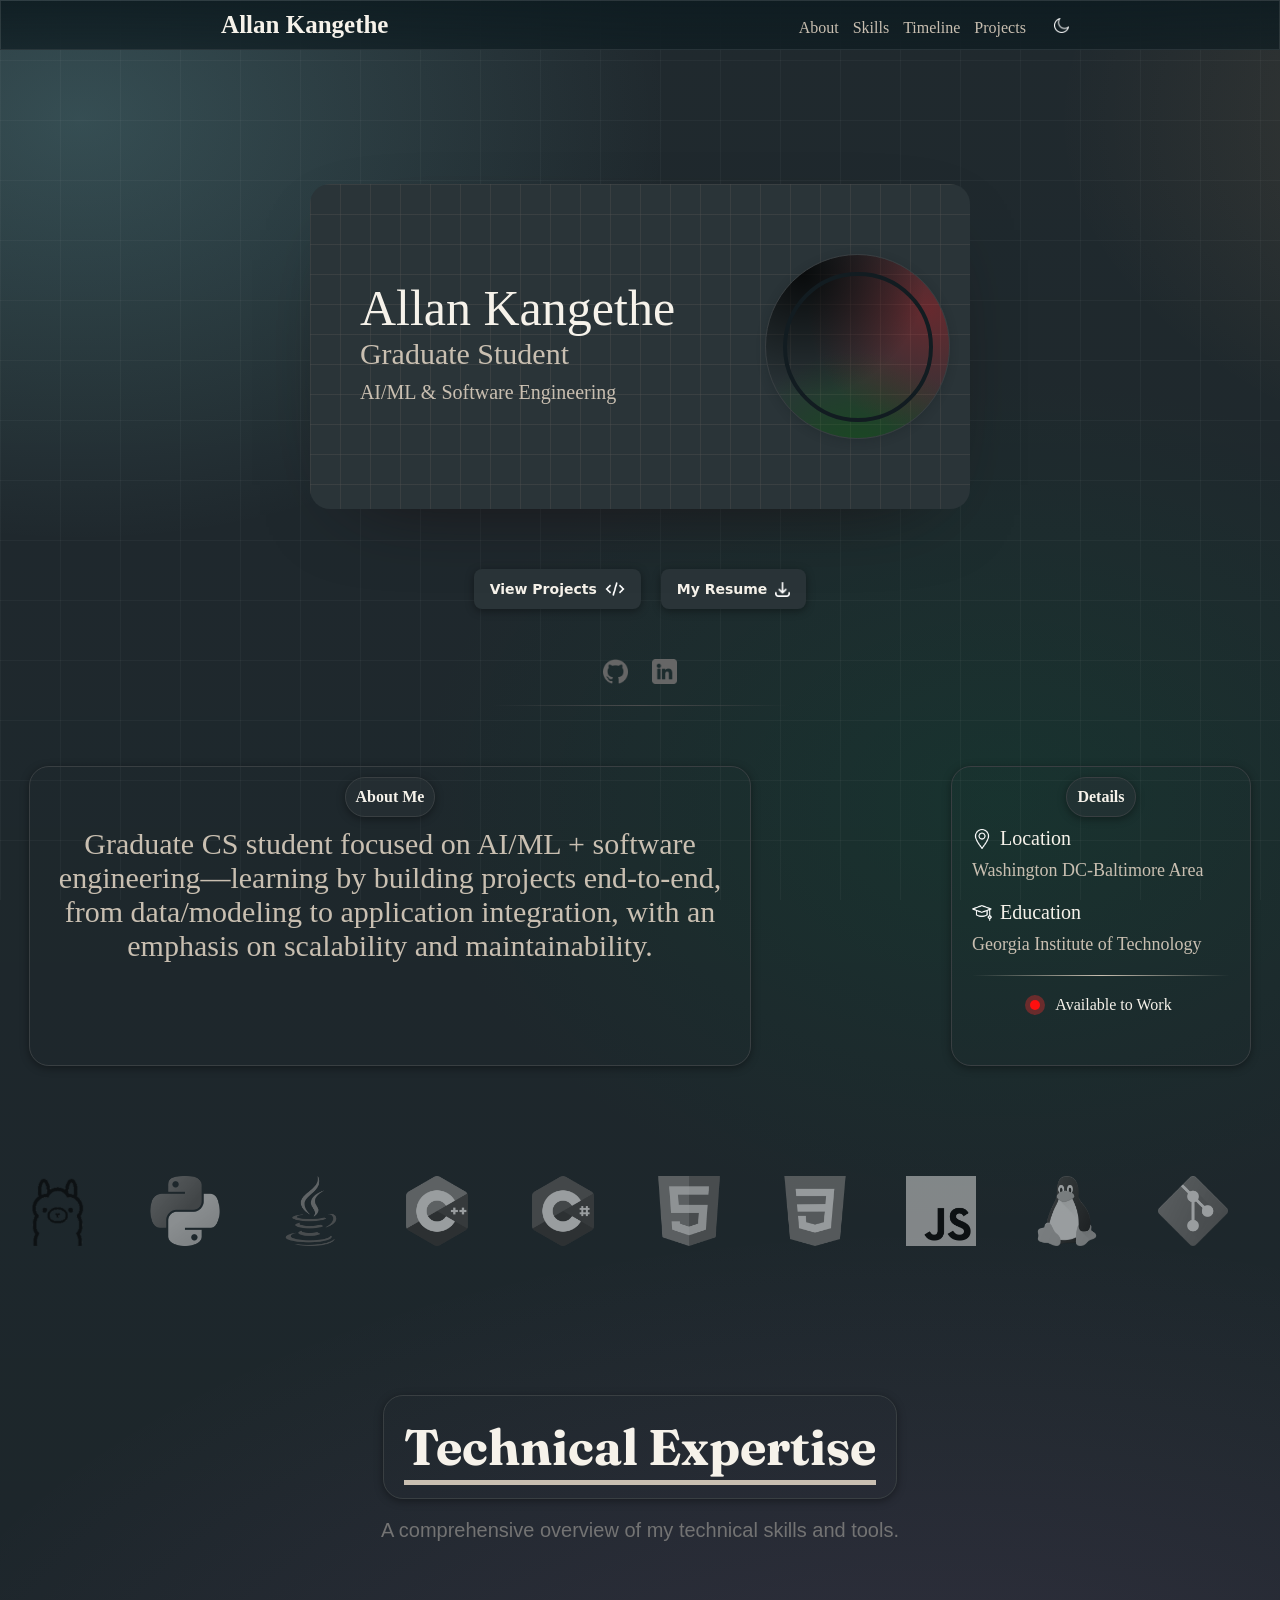
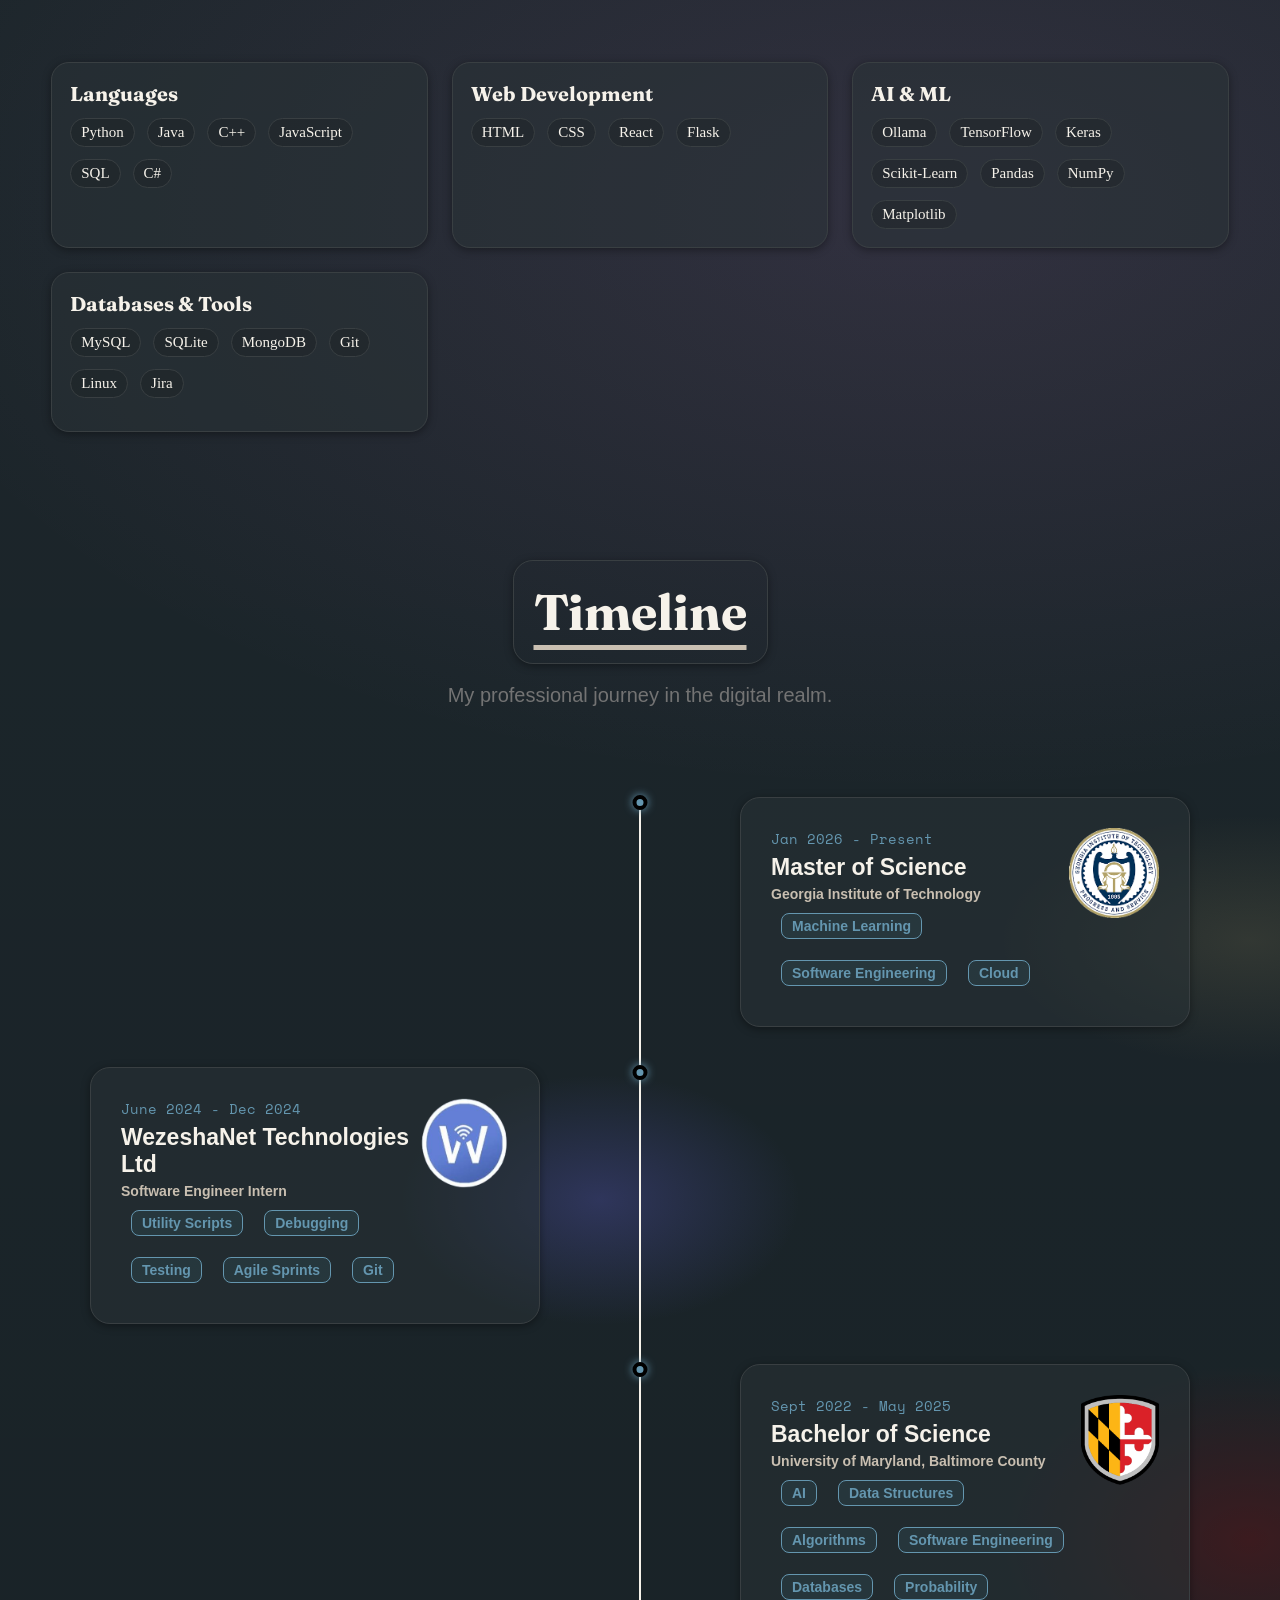
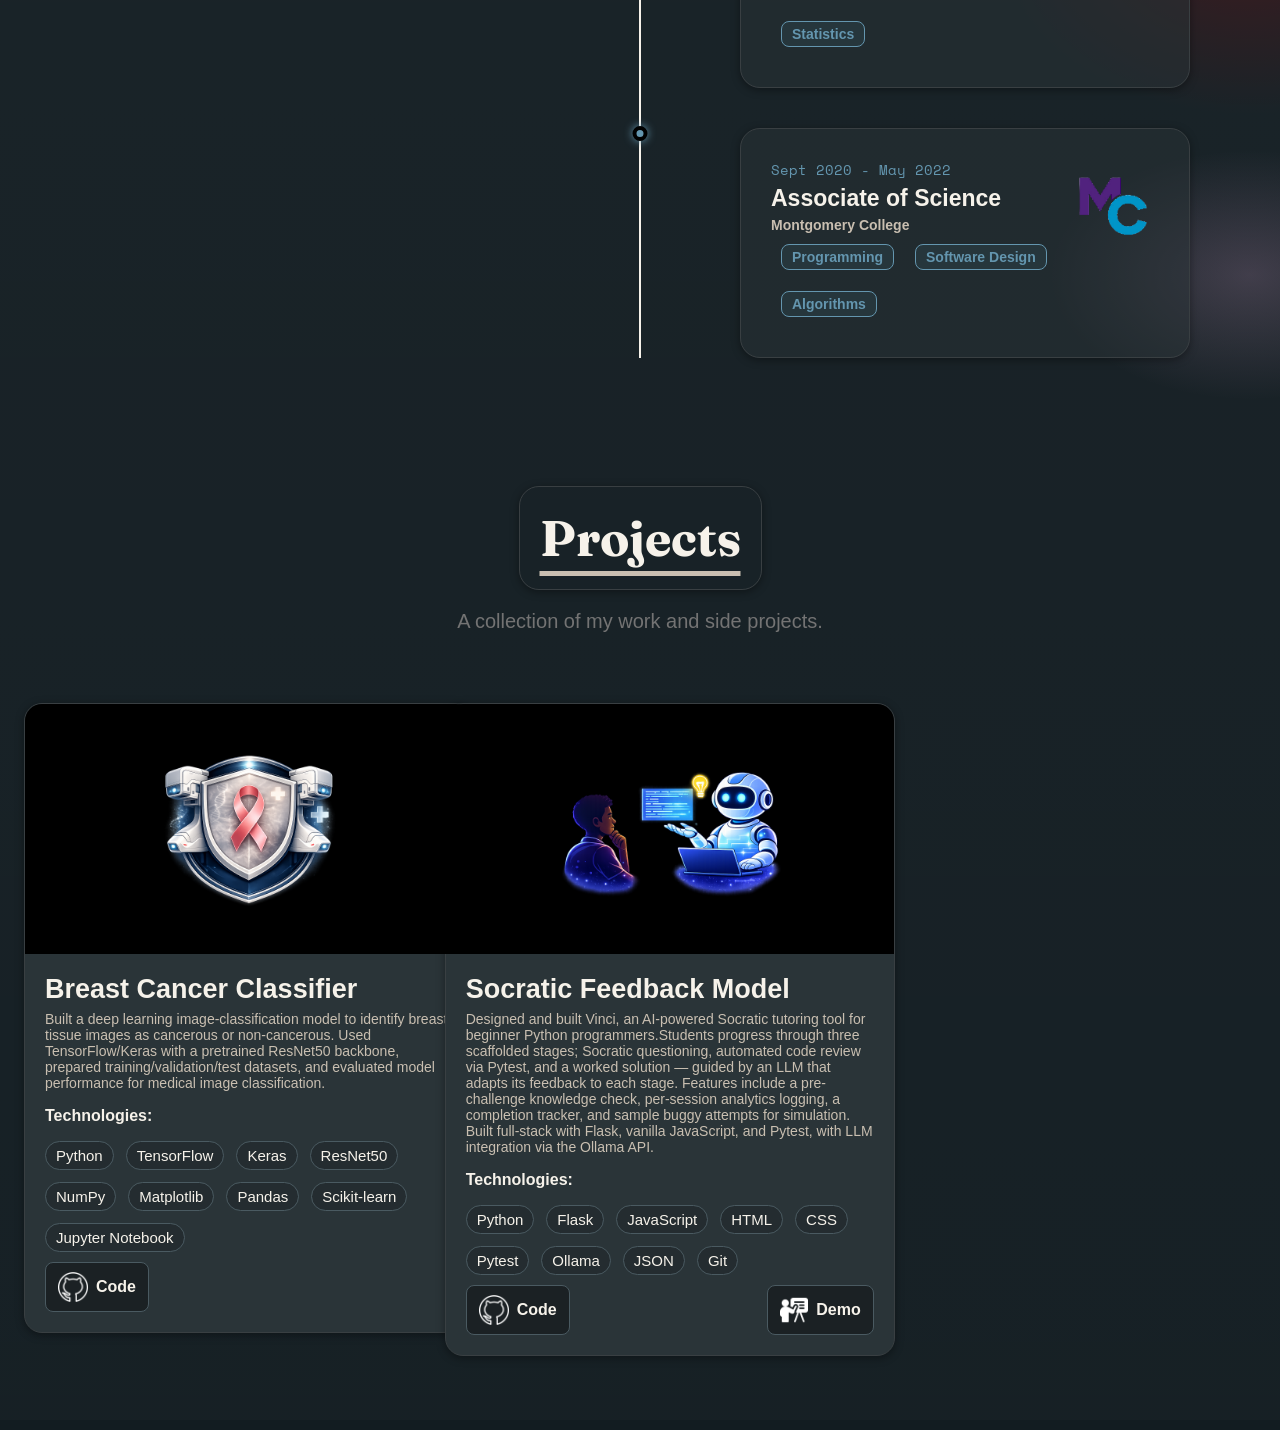
<file: index.html>
<!DOCTYPE html>
<html lang="en">
    <head>
		<link rel="icon" type="image/x-icon" href="icons/ico/logo.svg">

		<title>Allan Kangethe</title>
		<link rel="stylesheet" href="./styles/root.css">
		<link rel="stylesheet" href="./styles/header.css">

		
		<link rel="stylesheet" href="./styles/section-1/profile.css">
		<link rel="stylesheet" href="./styles/section-1/links.css">
		<link rel="stylesheet" href="./styles/section-1/description.css">

		<link rel="stylesheet" href="./styles/section-2/skills.css">
		<link rel="stylesheet" href="./styles/section-2/technical.css">

		<link rel="stylesheet" href="./styles/section-3/timeline.css">
		<link rel="stylesheet" href="./styles/section-3/card.css">

		<link rel="stylesheet" href="./styles/section-4/projects.css">

	
		<link rel="stylesheet" href="https://fonts.googleapis.com/css?family=Fraunces|Space+Mono">

		
		<meta name="viewport" content="width=device-width, initial-scale=1.0">

    </head>
    <body>
		<div class="site-bg" aria-hidden="true"></div>

		<!-- Header -->
			<div class="header js-header">
				
			</div>
			
		<!-- Section 1-->
		<div id="About" class="section section-1">
			
			<!-- Profile Card -->
			<div class="profile-hero reveal d1">
				<div class="profile-hero-info">
					<p class="profile-hero-name">Allan Kangethe</p>
					<p class="profile-hero-title">Graduate Student</p>
					<p class="profile-hero-role">AI/ML & Software Engineering</p>

				</div>
				<div class="profile-video">
					<div class="profile-video-outer-circle">
						<div class="profile-video-element">
							<video class="profile-hero-video" autoplay muted playsinline webkit-playsinline preload="auto" >
								<source src="./videos/profile-hero-video-small.mp4" type="video/mp4">
							</video>
						</div>
					</div>			
				</div>
			</div>

			<!-- Projects + Resume  -->
			<div class="quick-links reveal d3">
				<a class="quick-links-button" href="#Projects">
					<span class="quick-links-text">View Projects</span>
					<img class="quick-links-icon-1" src="./icons/code.png" alt="" />
					
				</a>
				<a class="quick-links-button" href="./PDFs/Resume.pdf" target="_blank"  rel="noopener noreferrer">
					<span class="quick-links-text">My Resume</span>
					<img class="quick-links-icon-2" src="./icons/download.png" alt="" />
					
				</a>

			</div>

			<!-- External Links -->
			<div class="external-links reveal d3">
				<a href="https://github.com/Amkangethe" target="_blank">
					<img class="profile-icon" src="icons/github.png" alt="GitHub" />
				</a>
				<a href="https://www.linkedin.com/in/allankangethe/" target="_blank">
					<img class="profile-icon" src="icons/linkedin.png" alt="LinkedIn" />
				</a>

			</div>

			<!-- Description  -->
			<div class="profile-description reveal d4">
				<div class="about-me">
					<p class="description-header">About Me</p>
					<p class="about-me-text">
					Graduate CS student focused on AI/ML + software engineering—learning by building projects end-to-end, 
					from data/modeling to application integration, with an emphasis on scalability and maintainability.
					</p>
				</div>
				<div class="details-card ">
					<p class="description-header">Details</p>
					<p class="details-header">
						<img class="details-icons" src="./icons/location.png" alt="" />
						<span class="details-text">Location</span>
					</p>
					<p class="detail">Washington DC-Baltimore Area</p>
					<p class="details-header">
						<img class="details-icons" src="./icons/graduation-cap.png" alt="" />
						<span class="details-text">Education</span>
					</p>
					<p class="detail">Georgia Institute of Technology</p>
					<div class="details-divider"></div>

					<div class="status">
						<span class="status-dot" aria-hidden="true"></span>
						<span class="status-text">Available to Work</span>
					</div>


				</div>
				

			</div>

			

			
		</div>

		<!-- Section 2-->
		<div id="Skills" class="section section-2">
			<div class="skills" id="skillsMarquee">
				<div class="skills_track">
					<div class="skills-group js-skills-group"></div>
					<div class="skills-group js-skills-group" aria-hidden="true"></div>
				</div>

				<div class="skills_label" id="skillsLabel" aria-live="polite"></div>
			</div>
			<div id="skills" class="technical">
				<div class="technical-title">Technical Expertise</div>
				<p class="technical-subtitle">A comprehensive overview of my technical skills and tools.</p>
				<div class="technical-grid-container js-technical-grid-container"></div>
			</div>
		</div>

		<!-- Section 3-->
		<div id="Timeline" class="section section-3">
			<div class="timeline">
				<div class="experience-title">Timeline</div>
				<p class="experience-subtitle">My professional journey in the digital realm.</p>

				<div class="timeline-container">
				<div class="timeline-items js-timeline"></div>
				</div>
			</div>
		</div>

		<!-- Section 4-->
		<div id="Projects" class="section section-4">
			<div class="projects">
				<p class="projects-title">Projects</p>
				<p class="projects-subtitle">A collection of my work and side projects.</p>
				<div class="projects-container js-projects-container">
				</div>
			</div>
			
			
		</div>

		<script src="./scripts/header.js"></script>
		<script src="./scripts/section-1.js"></script>
		<script src="./scripts/section-2.js"></script>
		<script src="./scripts/section-3.js"></script>
		<script src="./scripts/section-4.js"></script>
		
</body>
</html>
</file>
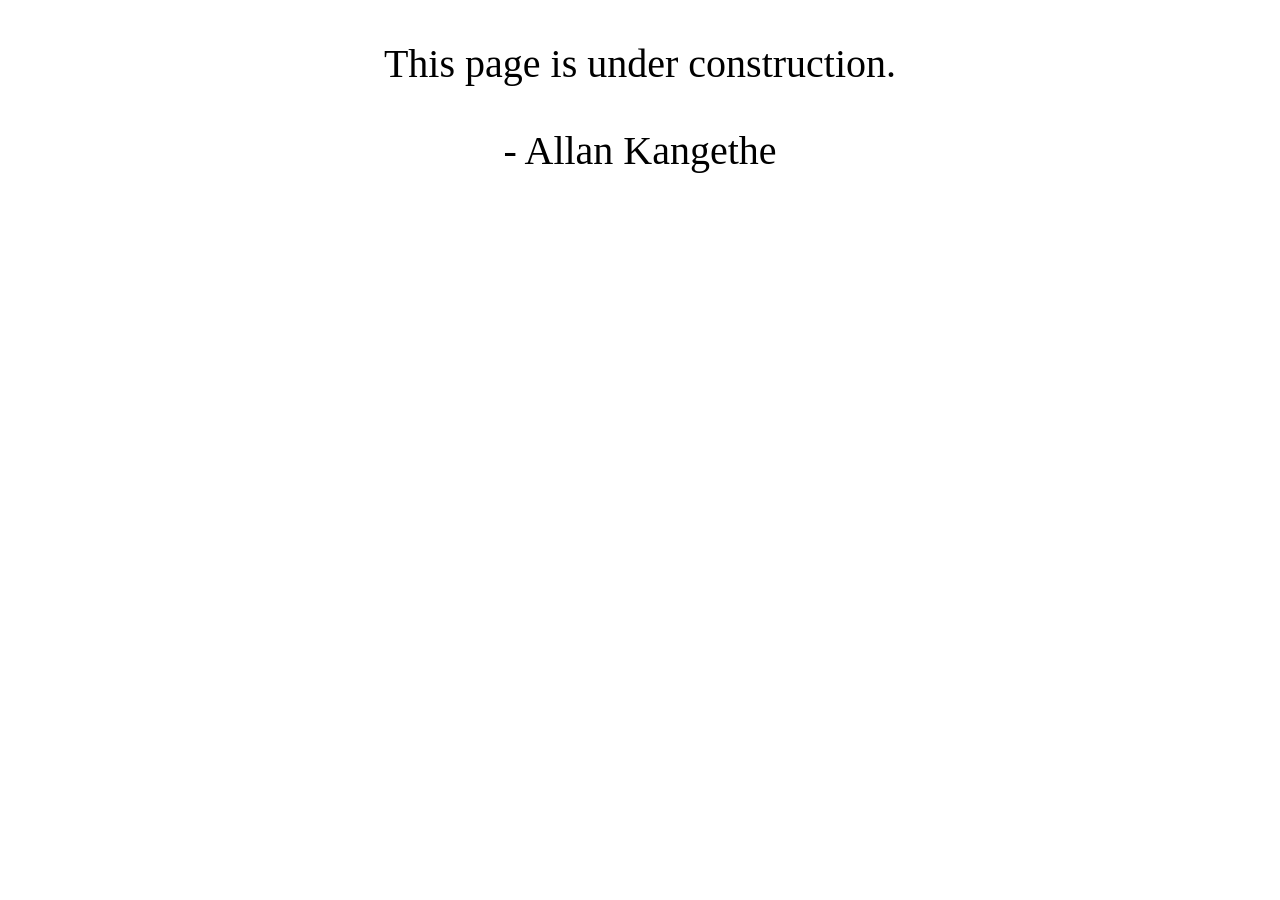
<file: notice.html>
<!DOCTYPE html>
<style>
    p
    {
        color: black;
        font-size: 40px;
        text-align: center;
    }
</style>
<html>
    <body >
        <p>This page is under construction.</p>
        <p>- Allan Kangethe</p>

        
    </body>
</html>
</file>
<file: styles/root.css>
/* THEME TOKENS */
/*global scope*/
:root {
  /*WHOLE PAGE*/
  --page-bg: #f7f6f3;        /*background color for the whole page.*/
  --text: #0f172a;           /*default text color.*/

  --glow-blue: rgba(139, 221, 228, 0.37);
  --glow-warm: rgba(245, 179, 112, 0.397);
  --glow-green: rgba(114, 240, 189, 0.192);

  --glow-purple: rgba(179, 70, 223, 0.103); 
  
  --glow-tech-gold: rgba(179, 163, 105, 0); 
  --glow-red: rgba(255, 255, 255, 0);
  --glow-purple-2: rgba(255, 255, 255, 0);
  --glow-blue-2: rgba(255, 255, 255, 0);



  --glow-base-top: rgba(255,255,255,.92);
  --glow-base-bot: rgba(255,255,255,.55);
  --grid-line: rgba(228, 228, 228, 0.411);
  --grid-size: 60px;

  /* Section 1 */
  --g1-x: 80px;   --g1-y: 120px;   --g1-size-x: 950px; --g1-size-y: 680px; --g1-color: var(--glow-blue);
  --g2-x: 1800px;  --g2-y: 120px;   --g2-size-x: 1200px; --g2-size-y: 650px; --g2-color: var(--glow-warm);
  --g3-x: 1000px;  --g3-y: 800px;  --g3-size-x: 900px; --g3-size-y: 650px; --g3-color: var(--glow-green);

  /* Section 2 */
  --g4-x: 930px;   --g4-y: 1810px;   --g4-size-x: 1200px; --g4-size-y: 650px; --g4-color: var(--glow-purple);

   /* Section 3 */
  --g5-x: 1250px;  --g5-y: 2540px;   --g5-size-x: 500px; --g5-size-y: 250px; --g5-color: var(--glow-tech-gold);
  --g6-x: 1250px;  --g6-y: 3140px;  --g6-size-x: 500px; --g6-size-y: 350px; --g6-color: var(--glow-red);
  --g7-x: 1250px;  --g7-y: 3475px;  --g7-size-x: 400px; --g7-size-y: 250px; --g7-color: var(--glow-purple-2);
  --g8-x: 600px;  --g8-y: 2800px;  --g8-size-x: 400px; --g8-size-y: 250px; --g8-color: var(--glow-blue-2);

  
}




html[data-theme="dark"] {
  /*WHOLE PAGE*/
  --page-bg: rgb(18, 28, 33);               /* rgb(18,28,33) */
  --text: #f6f2ea;                  /* close to his rgb(246,242,234) */


  --glow-blue: rgba(139, 221, 228, 0.205); /* */
  --glow-warm: rgba(245, 179, 112,  0.205);
  --glow-green: rgba(2, 94, 57, 0.205);

  --glow-purple: rgba(225, 137, 235, 0.11);

  --glow-tech-gold: rgba(179, 163, 105, 0.151); 
  --glow-red: rgba(172, 0, 0, 0.233); 
  --glow-purple-2: rgba(226, 170, 217, 0.199); 
  --glow-blue-2: rgba(100, 98, 218, 0.288);


  --glow-base-top: rgba(255,255,255,.06);
  --glow-base-bot: rgba(255,255,255,.02);
  --grid-line: rgba(255, 255, 255, 0.034);



}

* { box-sizing: border-box; scroll-behavior: smooth; }

html, body {  min-height: 100%;}

body {
  height: auto;            /* key: allow body to grow with content */
  min-height: 100vh;       /* at least a viewport */
  position: relative;      /* anchor for body::before absolute */
  

  margin: 0;
  background-color: var(--page-bg);
  color: var(--text);
}

/*
  GLOBAL BACKGROUND (glows + base wash)
  - fixed => stays perfectly continuous across all sections (no seams)
  - if you want it to scroll with the page instead, tell me and I’ll flip it
*/
body::before {
  content: "";
  position: absolute; /* was: fixed */
  inset: 0;
  height: 100%;
  z-index: -2;
  pointer-events: none;

  background:
    /* Section 1 */

    radial-gradient(var(--g1-size-x) var(--g1-size-y) at var(--g1-x) var(--g1-y), var(--g1-color), transparent 62%),
    radial-gradient(var(--g2-size-x) var(--g2-size-y) at var(--g2-x) var(--g2-y), var(--g2-color), transparent 62%),
    radial-gradient(var(--g3-size-x) var(--g3-size-y) at var(--g3-x) var(--g3-y), var(--g3-color), transparent 65%),

    /* Section 2 */
    radial-gradient(var(--g4-size-x) var(--g4-size-y) at var(--g4-x) var(--g4-y), var(--g4-color), transparent 90%),
    
    /* Section 3 */
    radial-gradient(var(--g5-size-x) var(--g5-size-y) at var(--g5-x) var(--g5-y), var(--g5-color), transparent 50%),
    radial-gradient(var(--g6-size-x) var(--g6-size-y) at var(--g6-x) var(--g6-y), var(--g6-color), transparent 50%),
    radial-gradient(var(--g7-size-x) var(--g7-size-y) at var(--g7-x) var(--g7-y), var(--g7-color), transparent 50%),
    radial-gradient(var(--g8-size-x) var(--g8-size-y) at var(--g8-x) var(--g8-y), var(--g8-color), transparent 50%),
    linear-gradient(180deg, var(--glow-base-top), var(--glow-base-bot));
}

/* GLOBAL GRID */
body::after {
  content: "";
  position: fixed;
  inset: 0;
  z-index: -1;
  pointer-events: none;

  background-image:
    linear-gradient(to right, var(--grid-line) 1px, transparent 1px),
    linear-gradient(to bottom, var(--grid-line) 1px, transparent 1px);

  background-size: var(--grid-size) var(--grid-size);
}

/* ---------- SECTION SYSTEM ---------- */
.section {
  min-height: 100vh;
  width: 100%;

  /* critical: don’t paint over the global background */
  background: transparent;

  /* optional: makes building easy */
  display: flex;
  flex-direction: column;
  justify-content: center;
  align-items: center;

  padding: 64px 24px;
}

.section-3, .section-4{
  position: relative;        /* <-- makes .timeline absolute relative to section 3 */
  justify-content: flex-start; /* optional: don’t center the line vertically */
  overflow: visible;
}

.section-4
{
  margin-bottom: 10px;
}

/* optional: snap scrolling like “pages” */
body.snap { scroll-snap-type: y mandatory; }
body.snap > .section { scroll-snap-align: start; }

@keyframes riseIn {
  from { opacity: 0; transform: translateY(16px); }
  to   { opacity: 1; transform: translateY(0); }
}

/* apply to any element you want */
.reveal {
  opacity: 0;                      /* start hidden */
  animation: riseIn 700ms ease forwards;
}

.reveal.d1 { animation-delay: 80ms; }
.reveal.d2 { animation-delay: 160ms; }
.reveal.d3 { animation-delay: 240ms; }
.reveal.d4 { animation-delay: 290ms; }

@media (max-width: 900px) {

:root{
  /* Section 1 */
  --g1-x: 50%;   --g1-y: 120px;   --g1-size-x: 950px; --g1-size-y: 680px; --g1-color: var(--glow-blue);
  --g2-x: 50%;  --g2-y: 350px;   --g2-size-x: 800px; --g2-size-y: 600px; --g2-color: var(--glow-warm);
  --g3-x: 50%;  --g3-y: 940px;  --g3-size-x: 900px; --g3-size-y: 500px; --g3-color: var(--glow-green);

  /* Section 2 */
  --g4-x: 50%;   --g4-y: 2000px;   --g4-size-x: 900px; --g4-size-y: 500px; --g4-color: rgba(255, 255, 255, 0);

   /* Section 3 */
  --g5-x: 55%;  --g5-y: 2900px;   --g5-size-x: 350px; --g5-size-y: 250px; --g5-color: rgba(255, 255, 255, 0);
  --g6-x: 1250px;  --g6-y: 3100px;  --g6-size-x: 500px; --g6-size-y: 350px; --g6-color: rgba(255, 255, 255, 0);
  --g7-x: 1250px;  --g7-y: 3420px;  --g7-size-x: 400px; --g7-size-y: 250px; --g7-color: rgba(255, 255, 255, 0);
  
}

}
</file>
<file: styles/header.css>
/*global scope*/
:root {
  /*HEADER PROPERTIES*/
  --header-grad-top: rgba(255, 255, 255, 0.88);
  --header-grad-bot: rgba(247, 243, 235, 0.72);
  --header-border: rgba(255, 255, 255, 0.30);
  --header-shadow: rgba(15, 23, 42, 0.18);
  
}

html[data-theme="dark"]{
   /*HEADER PROPERTIES*/
  /* dark pill (solid colors) */
  --header-grad-top: rgba(14, 28, 33, 0.90);
  --header-grad-bot: rgba(14, 28, 33, 0.72);
  --header-border: rgba(255, 255, 255, 0.10);
  --header-shadow: rgba(0, 0, 0, 0.0);     /* they don't use an outer shadow */
  --header-text: rgb(246, 242, 234);
  --dark-icon: invert(100%);

}

.header{
  display:flex;
  position: fixed;
  top: 0;
  z-index: 1000;
  width: 100%;
  height: auto;

  justify-content: space-around;
  align-items: baseline;
  

  /* “spreads to the sides” look: corner lighting + subtle vertical tone */
  /* glass look */
  color: var(--header-text);

  background: linear-gradient(180deg, var(--header-grad-top), var(--header-grad-bot));
  border: 1px solid var(--header-border);

  backdrop-filter: blur(24px);
  -webkit-backdrop-filter: blur(24px);

  /* light: outer shadow, dark: inset glow */
  box-shadow:
    0 12px 40px -20px var(--header-shadow),
    var(--header-inset);

  cursor: default;
}

.header-logo
{
  color: var(--text);
  font-weight: 700;
  font-size: 25px;
  padding: 10px 0;
  text-decoration: none;
  margin-left: 20px;
}

.header-logo:hover
{
  color: var(--logo-hover);

}

/* base link color (kills purple/visited) */
.menu-item,
.menu-item:link,
.menu-item:visited{
  color: var(--profile-role-text);
  text-decoration: none;
}

/* underline animation */
.menu-item{
  position: relative;
  display: inline-block;          /* needed so underline matches text width */
  transition: color 200ms ease;
  margin-left: 10px;
  color: var(--text);
}

.menu-item::after{
  content: "";
  position: absolute;
  left: 0;
  right: 0;
  bottom: -5px;                   /* like text-underline-offset */
  height: 2px;
  background: var(--profile-name-text);
  color: var(--text);

  transform: scaleX(0);
  transform-origin: left;
  transition: transform 200ms ease;
}

.menu-item:hover{
  color: var(--text);
}

.menu-item:hover::after{
  transform: scaleX(1);
}

/* active underline (stays on after click) */
.menu-item.is-active{
  color: var(--text);
}

.menu-item.is-active::after{
  transform: scaleX(1);
}

.header-buttons
{
  display: flex;
  margin-left: 130px;
}

#themeToggle, #menuToggle
{
   background-color: transparent;
   border-radius: 10px;
   padding: 10px 10px;
   border: none;
   cursor: pointer;
   color: var(--text);

}

.theme
{
  height: 15px;
  filter: var(--dark-icon);

}

.menu
{
  height: 15px;
  

}

.drop-down.show
{
  opacity: 1;
  visibility: visible;
  transform: translateX(0);
  display: flex;
  position: absolute;
  flex-direction: column;
  align-items: start;
  row-gap: 25px;
  padding-left: 10px;
  top: 0;
  right: 0;
  width: 55%;
  height:350px;
  background-color: var(--page-bg);
  font-size: 30px;

  border: 1px var(--profile-border) solid;
  border-bottom-left-radius: 20px;
  box-shadow: var(--quick-links-button-box-shadow);

  
  transition: transform 1s ease, visibility 0s ease;

  
}

.drop-down
{
    opacity: 0;
    visibility: hidden;
    transform: translateX(320px);
    transition: opacity 0s ease, transform 1s ease, visibility 0s ease;
    width: 0px;
    height: 0px;
    
}

.drop-menu-back-button
{
  display: flex;
  flex-direction: row;
  width: 100%;
  justify-content: space-between;
  align-items: baseline;
}

.menu-back-button
{
  height: 30px;
  margin-right: 10px;
  filter: var(--dark-icon);
}

.menu-text
{
  margin: 0px;
  margin-top: 10px;
  font-weight: 700;
  font-size: 50px;
  color: var(--text);
}

.drop-down .menu-item::after
{
  display: none;
}

.drop-down .menu-item.is-active::after
{
  display: none;
}

.drop-down .menu-item.is-active
{
  color: var(--profile-role-text);
}


@media (max-width: 900px)
{
  .header
  {
    align-items:center;
  }
  .menu-item
  {
    margin-left: 0px;
    color: var(--text);
  }
  .menu
  {
    height: 15px;
    filter: var(--dark-icon);
    

  }
}
</file>
<file: styles/section-1/profile.css>
:root{
    /*PROFILE PROPERTIES*/
    --profile-name-text: black;
    --profile-title-text: rgb(79, 92, 100);
    --profile-role-text: rgb(79, 92, 100);
    --profile-grid-line: rgba(228, 228, 228, 0.295);
    --profile-bg: rgb(255, 255, 255);  
    --profile-border: rgba(247, 247, 247);
    --profile-box-shadow: rgba(25, 35, 38, 0.42) 0px 26px 90px -50px;

    --profile-glow-black: rgba(0, 0, 0, 0.507);
    --profile-glow-red: rgba(233, 18, 25, 0.274);
    --profile-glow-green: #0066006c;
    
    
} 

html[data-theme="dark"] {
    /*PROFILE PROPERTIES*/
    --profile-name-text: rgb(246, 242, 234);
    --profile-title-text: rgb(201, 191, 177);
    --profile-role-text: rgb(201, 191, 177);
    --profile-grid-line: rgba(80, 80, 80, 0.404);
    --profile-bg: rgba(42, 52, 56);  
    --profile-border: rgba(57, 63, 66);
    --profile-box-shadow: rgba(19, 1, 1, 0.781) 0px 26px 90px -50px;

    --profile-glow-black: rgba(0, 0, 0, 0.788);

    --profile-glow-red: rgba(233, 18, 25, 0.315);
    --profile-glow-green: #00660081;

    
}

.profile-hero
{
    display: flex;
    position: relative;
    z-index: 2;
    
    justify-content: center;
    align-items: center;
    overflow: hidden;

    margin-top: 120px;
    margin-left: auto;
    margin-right: auto;
    height: auto;
    width: fit-content; 
    gap: 20px;
    padding: 50px 0;
 
    border-radius: 20px;
    box-shadow: var(--profile-box-shadow);

    background-color: var(--profile-bg);
    background-image:
    linear-gradient(to right, var(--profile-grid-line) 1px, transparent 1px),  /* Vertical lines */
    linear-gradient(to bottom, var(--profile-grid-line) 1px, transparent 1px); /* Horizontal lines */
    background-size: 30px 30px;


}

.profile-hero-info
{
    display: flex;
    position: relative;
    flex-direction: column;
    align-items: start;
    padding: 0 50px;
}

.profile-hero-name
{
    font-size: 50px;
    margin: 40px 0 0 0;
    color: var(--profile-name-text);
}

.profile-hero-title
{
    font-size: 30px;
    margin: 0;
    color: var(--profile-title-text);
}

.profile-hero-role
{
    font-size: 20px;
    margin: 10px 0 50px 0;
    color: var(--profile-role-text);
}

.profile-video
{
    
    margin: 20px 20px;
    justify-content: center;
    align-items: center;
}

.profile-video-outer-circle
{
    display: flex;
    justify-content: center;
    align-items: center;

    border: 1px var(--profile-border) solid;
    box-shadow: 0px 2px 8px rgba(25, 35, 38, 0.32) ;
    border-radius: 100px;
    height: 185px;
    width: 185px;
    
    background-color: transparent;
    background:
    radial-gradient(200px 200px at 20% 10%, var(--profile-glow-black), transparent 62%),   /* blue glow */
    radial-gradient(200px 200px at 90% 30%, var(--profile-glow-red), transparent 62%),  /* warm glow */
    radial-gradient(200px 200px at 50% 120%, var(--profile-glow-green), transparent 62%);         /* base wash (top → bottom) */

}

.profile-video-element
{
    display:flex;
    overflow: hidden;

    justify-content: center;
    border-radius: 100px;
    border: 4px var(--page-bg) solid;
   
    height: 150px;
    width: 150px;

}

.profile-hero-video
{
    transform: scale(1.82) translateY(28px);
}

@media screen and (max-width: 900px)
{
    .profile-hero
    {
        margin-top: 40px;
        flex-direction: column;
        gap: 0;
        padding: 20px 0;
    }

    .profile-hero-info
    {
        align-items: center;
        padding: 0 20px;
        
    }
    .profile-hero-name
    {
        margin: 0px 0 0 0;
    }
    .profile-hero-role
    {
        margin-bottom: 20px;
    }
    .profile-video
    {
        order: -1;
    }
}
</file>
<file: styles/section-1/links.css>
:root{
    /*LINKS PROPERTIES*/
    --quick-links-button-box-shadow: 0 2px 8px rgba(0, 0, 0, 0.384);
    --external-links: invert(00%);
    --external-links-line: rgba(167, 167, 167, 0.836);
} 

html[data-theme="dark"] {
    /*LINKS PROPERTIES*/
    --external-links: invert(100%);
    --external-links-line: rgb(179, 178, 177);
}

.quick-links
{
    display: flex;
    position: relative;
    margin-top: 60px;
    justify-content: center;
    gap: 20px;
}

.quick-links-button
{
    display: flex;
    align-items: center;
    justify-content: center;
    gap: 8px;

    height: auto;
    padding: 10px 16px;

    border-radius: 8px;
    border: 0;

    background: var(--profile-bg); /* green-ish; change to your exact */
    color: var(--profile-text);

    font-family: ui-sans-serif, system-ui, -apple-system, "Segoe UI", Roboto, Arial, sans-serif;
    font-size: 14px;
    font-weight: 700;
    line-height: 20px;
    text-decoration: none;
    cursor: pointer;

   
    white-space: nowrap;
    box-shadow: var(--quick-links-button-box-shadow);
}

.quick-links-button:hover{
  transform: translateY(-1px);
  filter: brightness(0.95);
}

.quick-links-button:active{
  transform: translateY(0px);
  filter: brightness(0.9);
}

.quick-links-icon-1
{
    height: 20px;
    filter: var(--external-links);
}

.quick-links-icon-2
{
    height: 15px;
    filter: var(--external-links);
}

.external-links
{
  position: relative;
  display: flex;
  flex-wrap: wrap;
  justify-content: center;
  gap: 24px;
  filter: var(--external-links);

  padding-top: 50px;
  padding-bottom: 18px; /* space between icons and line */
  margin-bottom: 40px;
}

.external-links::after
{
  content: "";
  position: absolute;
  left: 50%;
  transform: translateX(-50%);
  bottom: 0;

  width: 300px;        /* match his-ish width */
  max-width: 90vw;
  height: 1px;

  /* fades at both ends */
  background: linear-gradient(
    to right,
    transparent,
    var(--external-links-line),
    transparent
  );
}

.profile-icon
{
    width: 25px;
    filter: invert(60%);
    transition: filter;
}

.profile-icon:hover
{
    filter: invert(0%);
}

.profile-description
{
    display: flex;
    position: relative;
    justify-content: center;
    margin: 20px auto;
    

    height: auto;
    width: auto;
    cursor: default;
    
}

@media screen and (max-width: 900px)
{
    
    .quick-links
    {
        margin-top: 40px;
    }
    .external-links
    {
        padding-top: 40px;
        margin-bottom: 0px;
    }
    
    

}
</file>
<file: styles/section-1/description.css>
.profile-description
{
    column-gap: 200px;
    height: auto;
    align-items: top;

}

.about-me
{
    display: flex;
    flex-direction: column;
    align-items: center;

     border: 1px var(--profile-border) solid;
    box-shadow: var(--quick-links-button-box-shadow);
    border-radius: 20px;

    padding: 0px 10px;
}

.description-header
{
    display: flex;
    position: relative;
    background-color: transparent;
    justify-content: center;
    align-items: center;
    width: fit-content;
    padding: 10px 10px;
    border: 1px var(--profile-border) solid;
    border-radius: 20px;
    box-shadow: var(--quick-links-button-box-shadow);
    background-color: var(--tech-bg);
    margin: 10px;
    

}
.about-me-text
{
    color: var(--profile-title-text);
    padding: 10px 0;
    width: 700px;
    font-size: 30px;
    text-align: center;
    margin: 0;
    padding-top: 0px;

    
}

.details-card
{
    display: flex;
    flex-direction: column;
    
    height: 300px;
    width: 300px;
    
    border: 1px var(--profile-border) solid;
    box-shadow: var(--quick-links-button-box-shadow);
    border-radius: 20px;
   
}



.description-header
{
    display: flex;
    justify-content: center;
    align-self: center;
    color: var(--profile-text);
    font-weight: 700;
}

.details-header
{
    display: flex;
    align-items: center;
    gap: 8px;

    margin: 0;
    margin-left: 20px ;           /* remove <p> default spacing */
    
    justify-content: flex-start; /* left align row */
    font-size: 20px;
}

.details-icons
{
    height: 20px;
    filter: var(--external-links);
}

.detail
{
    margin: 10px 0 20px 20px; 
    color: var(--profile-title-text);
    font-size: 18px;
}

.details-divider
{
    height: 1px;
    margin: 0px 20px;      /* aligns with your left padding */
    border-radius: 999px;

    background: linear-gradient(
        to right,
        transparent,
        var(--profile-title-text),
        transparent
    );
  
}

.status{
  display: inline-flex;
  align-items: center;
  margin-top: 20px;
  justify-content: center;
  gap: 15px;
}

.status-dot{
  width: 10px;
  height: 10px;
  border-radius: 50%;
  background: red;              /* dot color */
  position: relative;
}

/* pulse ring */
.status-dot::after{
  content:"";
  position:absolute;
  inset: -5px;                      /* ring size */
  border-radius: 50%;
  background: #ff2b2b;
  opacity: 0.35;
  animation: pulse 1.4s ease-out infinite;
}

@keyframes pulse{
  0%   { transform: scale(0.6); opacity: 0.45; }
  60%  { transform: scale(1.6); opacity: 0.00; }
  100% { transform: scale(1.6); opacity: 0.00; }
}

@media screen and (max-width: 900px)
{
   .profile-description
    {
      flex-direction: column;
      align-items: center;
    }
    .about-me-text
    {
      color: var(--profile-title-text);
      margin: 0;
      width: 350px;
      font-size: 20px;
      text-align: center;
    }
    .details-card
    {
        margin-top: 30px;
    }
    

}
</file>
<file: styles/section-2/skills.css>
.section-2{
  justify-content: flex-start; /* top */
  align-items: stretch;        /* full width (optional) */
  padding-top: 0;              /* or whatever */
}

#Skills
{
  scroll-margin-top: -70px; /* or header height + 20 */
  
}

.skills{
  position: relative;
  overflow-x: hidden;   /* keep marquee clipped left/right */
  overflow-y: visible;  /* allow hovered icon to grow up/down */
  width: 100%;
  padding: 26px 0 44px; /* add TOP padding so zoom doesn't clip */
}

.skills_label{
  position: absolute;
  bottom: 10px;

  /* JS will set left in px */
  left: 0;
  transform: translateX(-50%);

  font-size: 14px;
  font-weight: 600;
  font-family: 'Cascadia Code';
  color: var(--text);

  opacity: 0;
  transition: opacity 150ms ease, transform 150ms ease;
  pointer-events: none;
}

.skills_label.show{
  opacity: 1;
  transform: translateX(-50%) translateY(-2px);
}


.skills_track{
  display: flex;
  width: max-content;
  animation: skills-marquee 13s linear infinite;
  will-change: transform;
  margin-bottom: 5px;  /* creates a clear label zone below icons */
}

.skills-group{
  display: flex;
  align-items: center;
  gap: 56px;
  padding-right: 56px;
}

.skills-icon{
  height: 70px;
  width: auto;
  opacity: 0.55;
  filter: grayscale(100%);
  transition: opacity 150ms ease, filter 150ms ease, transform 150ms ease;
  will-change: transform;
}

.skills-icon:hover{
  opacity: 1;
  filter: none;
  position: relative;
  z-index: 5;                         /* sit above adjacent icons */
  transform: translateY(-2px) scale(1.12);
}

@keyframes skills-marquee{
  from { transform: translateX(0); }
  to   { transform: translateX(-50%); }
}

/* pause on hover */
.skills:hover .skills_track{
  animation-play-state: paused ;
}

@media (prefers-reduced-motion: reduce){
  .skills_track{ animation: none; }
}


@media screen and (max-width: 900px)
{
    
  .skills-icon
  {
  height: 50px;
  }
  .skills_track
  {
  animation: skills-marquee 20s linear infinite;
}
    
    

}
</file>
<file: styles/section-2/technical.css>
:root{
    /*PROFILE PROPERTIES*/
    --technical-chip: rgb(238, 237, 237);
    --technical-chip-hover: rgb(18, 28, 33);
    --technical-text-hover: white;   
} 

html[data-theme="dark"] {
    /*PROFILE PROPERTIES*/
    --technical-chip: rgba(24, 30, 32, 0.342);
    --technical-chip-hover: rgb(238, 237, 237);
    --technical-text-hover: rgb(18, 28, 33);
    --tech-bg: rgba(42, 52, 56, 0.534);  
}

.technical
{
    display: flex;
    justify-content: center;
    align-items: center;
    flex-direction: column;
    width: 100%;
    margin: 0;
}

.technical-title
{
    display: flex;
    justify-content: center;
    align-items: center;
    font-size: 50px;
    font-family: "Fraunces", "Arial";
    font-weight: 700;
    color: var(--text);
    text-align: center;
    margin: 0;
    margin-top: 100px;

    text-decoration: underline var(--profile-title-text);
    text-underline-offset: 15px;

    border: 1px var(--profile-border) solid;
    border-radius: 20px;
    box-shadow: var(--quick-links-button-box-shadow);
    padding: 20px;
    width: fit-content;
    cursor: default;
}
.technical-subtitle
{
    font-size: 20px;
    font-family: Arial;
    color: rgb(115, 115, 115);
    text-align: center;
    margin-top: 20px;
    cursor: default;

    
}


.technical-grid-container{
    margin-top: 100px;
    display: grid;
    grid-template-columns: repeat(3, minmax(0, 1fr));
    gap: 24px;
    width: min(1300px, 92vw);
    cursor: default;
    
}

/* each card */
.tech-card{
  border: 1px solid var(--profile-border);
  border-radius: 18px;
  box-shadow: var(--quick-links-button-box-shadow);
  padding: 18px;
  min-height: 160px;
  background: var(--tech-bg);
 
  
}

.tech-card-title
{
    margin: 0 0 12px;
    font-family: "Fraunces", Arial;
    font-weight: 700;   /* <-- fix */
    font-size: 20px;
}

.tech-card-chips{
  display: flex;
  flex-wrap: wrap;     /* <-- wraps to next line */
  gap: 12px;
}

.chip{
  border: 1px solid var(--profile-border);  /* <-- pill border */
  border-radius: 999px;
  padding: 6px 10px;
  font-size: 15px;
  line-height: 1;
  background-color: var(--technical-chip); 
  transition: background-color .5s, color .5s ;
}

.chip:hover
{
    background-color: var(--technical-chip-hover);
    color: var(--technical-text-hover);

}


/* tablet/mobile: 1 per row */
@media (max-width: 900px)
{
    .technical
    {
        margin-top: 0px;
    }
    .technical-grid-container{
        grid-template-columns: 1fr;
        justify-items: center;  
        margin-top: 30px;
        
    }
    .technical-title
    {
        font-size: 35px;
        margin-top: 30px;
    }
    .technical-subtitle
    {
        font-size: 18px;
        width:  330px;
        font-family: Arial;
        color: rgb(115, 115, 115);
        text-align: center;
        margin-top: 20px;

        
    }
    .tech-card
    {
    width: min(520px, 92vw);        /* prevents full-width cards */
    }
}
</file>
<file: styles/section-3/timeline.css>
.timeline {
  display: flex;
  flex-direction: column;
  justify-content: center;
  align-items: center;
}

.experience-title {
  display: flex;
  justify-content: center;
  align-items: center;
  font-size: 50px;
  font-family: "Fraunces", "Arial";
  font-weight: 700;
  color: var(--text);
  text-align: center;
  margin: 0;
 

  text-decoration: underline var(--profile-title-text);
  text-underline-offset: 15px;

  border: 1px var(--profile-border) solid;
  border-radius: 20px;
  box-shadow: var(--quick-links-button-box-shadow);
  padding: 20px;
  width: fit-content;
  cursor: default;
}

.experience-subtitle {
  font-size: 20px;
  font-family: Arial;
  color: rgb(115, 115, 115);
  text-align: center;
  margin-top: 20px;
  cursor: default;
}

.timeline-container {
  position: relative;
  width: min(1100px, 94vw);
  margin-top: 70px;
  
}

/* center vertical line */
.timeline-container::before {
  content: "";
  position: absolute;
  top: 0;
  bottom: 0;
  left: 50%;
  width: 2px;
  transform: translateX(-50%);
  background: var(--text);
  pointer-events: none;
}

.timeline-items {
  display: flex;
  flex-direction: column;
  gap: 40px;
}

.timeline-item {
  position: relative;
  width: 100%;
  display: flex;
  min-height: 80px;
}

.timeline-item--left {
  justify-content: flex-start;
  padding-right: calc(50% + 40px);
}

.timeline-item--right {
  justify-content: flex-end;
  padding-left: calc(50% + 40px);
}


.timeline-item--left::after {
  transform: translateX(calc(-50% - 23px));
}

.timeline-item--right::after {
  transform: translateX(calc(-50% + 23px));
}

/* Mobile: single-column timeline like your red reference */
@media (max-width: 900px) {

    
    .experience-title {
        margin-top: 20px;

    }
  /* move the vertical line to the left */
  .timeline-container::before {
    left: 14px;
    transform: none;
  }

  /* stop left/right layout; make all items behave the same */
  .timeline-item,
  .timeline-item--left,
  .timeline-item--right {
    justify-content: flex-start;
    padding-left: 45px;
    padding-right: 10px;
  }

  /* dot aligned to the left vertical line */
  .timeline-item .dot {
    left: 8px;
    transform: none;
  }

  /* connector from dot to card (short line to the right) */
  .timeline-item::after {
    left: 22px;
    transform: none;
    width: 32px;
  }

  /* let cards fill the remaining width */
  .timeline-item .card {
    width: 100%;
    max-width: none;
  }
}
</file>
<file: styles/section-3/card.css>
/*global scope*/
:root {
  --card-date: rgb(100, 150, 175);
  --card-school: rgb(79, 92, 100);
  --card-hover: 1px rgb(0, 0, 0) solid;
  --card-bg: rgba(255, 255, 255, 0.363);
  --dot-border: white;
}

html[data-theme="dark"] {
  --card-school: rgb(201, 191, 177);
  --card-bg: rgba(42, 52, 56, 0.534);
  --card-hover: 1px white solid;
  --dot-border: black;
}

.dot {
  position: absolute;
  left: 50%;
  top: -2px;
  transform: translateX(-50%);
  background-color: var(--card-date);
  width: 15px;
  height: 15px;
  border-radius: 999px;
  border: 4px var(--dot-border) solid;
  box-shadow: 0px 0px 8px var(--card-date);
  transition: height 0.25s, width 0.25s;
  z-index: 2;
}

.card {
  display: flex;
  border: 1px var(--profile-border) solid;
  flex-direction: row;
  justify-content: start;
  height: auto;
  width: 450px;
  padding: 30px;
  border-radius: 20px;
  margin: 0; /* important: timeline controls spacing */
  box-shadow: var(--quick-links-button-box-shadow);
  background: var(--card-bg);
  transition: border 0.25s;
  cursor: default;
}

.card:hover {
  border: 1px var(--card-date) solid;
}

.timeline-item:has(.card:hover) .dot {
  width: 17px;
  height: 17px;
}

.card-icon {
  display: block;
  margin-left: auto;
  height: 90px;
  cursor: pointer;
}

.card-date {
  font-family: "Space Mono", monospace;
  color: var(--card-date);
  font-size: 14px;
  margin: 0;
}

.card-title {
  color: var(--text);
  font-family: sans-serif;
  font-weight: 700;
  font-size: 23px;
  margin: 0;
  margin-top: 5px;
}

.card-school {
  font-family: sans-serif;
  font-weight: 700;
  font-size: 14px;
  margin: 0;
  margin-top: 5px;
  color: var(--card-school);
}

.card-tags {
  display: flex;
  flex-wrap: wrap;
  gap: 1px;
  margin-top: 1px;
}

.tag {
  display: inline-flex;
  align-items: center;
  padding: 5px 10px;
  border-radius: 8px;
  background: rgba(80, 160, 180, 0.10);
  line-height: 1;
  white-space: nowrap;
  font-family: sans-serif;
  font-weight: 700;
  font-size: 14px;
  color: var(--card-date);
  border: 1px var(--card-date) solid;
  margin: 10px;
}
</file>
<file: styles/section-4/projects.css>
:root{
    /*PROFILE PROPERTIES*/
    --project-button: rgb(192, 192, 192);
    --project-button-border: rgb(143, 143, 143);
    --project-button-hover: rgb(129, 206, 245); 

} 

html[data-theme="dark"] {
    --project-button: rgb(27, 33, 36); 
    --project-button-border: rgb(74, 90, 97);
    
}


.projects
{
     display: flex;
    flex-direction: column;
    justify-content: center;
    align-items: center;

}


.projects-title
{
    display: flex;
    justify-content: center;
    align-items: center;
    font-size: 50px;
    font-family: "Fraunces", "Arial";
    font-weight: 700;
    color: var(--text);
    text-align: center;
    margin: 0;
    

    text-decoration: underline var(--profile-title-text);
    text-underline-offset: 15px;

    border: 1px var(--profile-border) solid;
    border-radius: 20px;
    box-shadow: var(--quick-links-button-box-shadow);
    padding: 20px;
    width: fit-content;
    cursor: default;
}

.projects-subtitle
{
    font-size: 20px;
    font-family: Arial;
    color: rgb(115, 115, 115);
    text-align: center;
    margin-top: 20px;
    cursor: default;
}

.projects-container
{
    margin-top: 50px;
    display: grid;
    grid-template-columns: repeat(3, minmax(0, 1fr));
    gap: 30px;
    
    cursor: default;
}

.project-card
{
    display: flex;
    flex-direction: column;
    height: fit-content;
    min-height: 400px;
    width:450px;
    border-radius: 18px;
    box-shadow: var(--quick-links-button-box-shadow);
    overflow: hidden;
    background-color: var(--profile-bg);
    border: 1px var(--profile-border) solid;
    transition: border 1s;
    
}

.project-card:hover 
{
    border: 1px var(--card-date) solid;
}

.project-card-thumnail
{
    display: flex;
    justify-content: center;
    align-items: center;
    background-color: rgb(0, 0, 0);
    height: 250px;
    overflow: hidden;
    position: relative;
}

.project-card-thumnail-img
{
    height: 200px;
    /* background: radial-gradient(circle at 50% 50%, rgb(70, 191, 228) 0%, transparent 62%); */
    background-size: 120px 120px;
    background-repeat: no-repeat;
    background-position: center;
    transition: background-size 1s, height 1s;
    object-fit: contain;
}

.project-card:hover .project-card-thumnail-img
{
    background-size: 200px 200px;
    height: 250px;
}



.project-card-info
{
    font-family: arial;
    padding: 20px;
}

.project-title
{
    font-size: 27px;
    font-weight: 700;
    margin: 0;
}

.project-description, .project-technologies
{
    color: var(--profile-title-text);
    font-size: 14px;
    
    margin: 6px 0 0 0;
}

.project-technologies-text
{
    color: var(--text);
    font-weight:700;
}

.project-technologies
{
    display: flex;
    flex-wrap: wrap;     /* <-- wraps to next line */
    gap: 12px;
}

.project-technologies-chip
{
    border: 1px solid var(--project-button-border);  /* <-- pill border */
    border-radius: 999px;
    padding: 6px 10px;
    font-size: 15px;
    line-height: 1;
    background-color: var(--technical-chip); 
    color: var(--text);
}

.project-code-button, .project-presentation-button
{
    display: inline-flex;
    align-items: center;
    justify-content: center;
    
    height: 50px;
    margin: 0;
    margin-top: 10px;
    gap: 8px;
    width: fit-content;

    border: 1px var(--project-button-border) solid;
    background-color: var(--project-button);
    border-radius: 8px;
    padding: 6px 12px;

    text-decoration: none;
    cursor: pointer;
    transition: background-color .5s;
}

.project-code-button:hover, .project-presentation-button:hover{
    background-color: var( --project-button-hover);

}

.project-code-img, .project-presentation-img
{
    height: 30px;
    display: block;
    filter: var(--external-links);
}

.project-presentation-img
{
    height: 28px;
}

.project-code-text, .project-presentation-text
{
    color: var(--text);
    font-weight: 700;
    display: flex;
    align-items: center;
    line-height: 1;
    margin: 0;
}

.project-buttons
{
    display: flex;
    justify-content: space-between;
    align-items: top;
}

@media (max-width: 900px)
{
    .project-card
    {
        width: 300px;
    }

    .projects
    {
        margin-top: 15px;
        
    }

    .projects-container
    {
        grid-template-columns: repeat(1, minmax(0, 1fr));

    }

    .project-buttons
    {
        display: flex;
        gap: 5px;
        align-items: top;
    }

    .project-code-button, .project-presentation-button
    {
        height: 30px;

    }

    .project-code-img, .project-presentation-img
    {
        height: 20px;
    }





}
</file>
